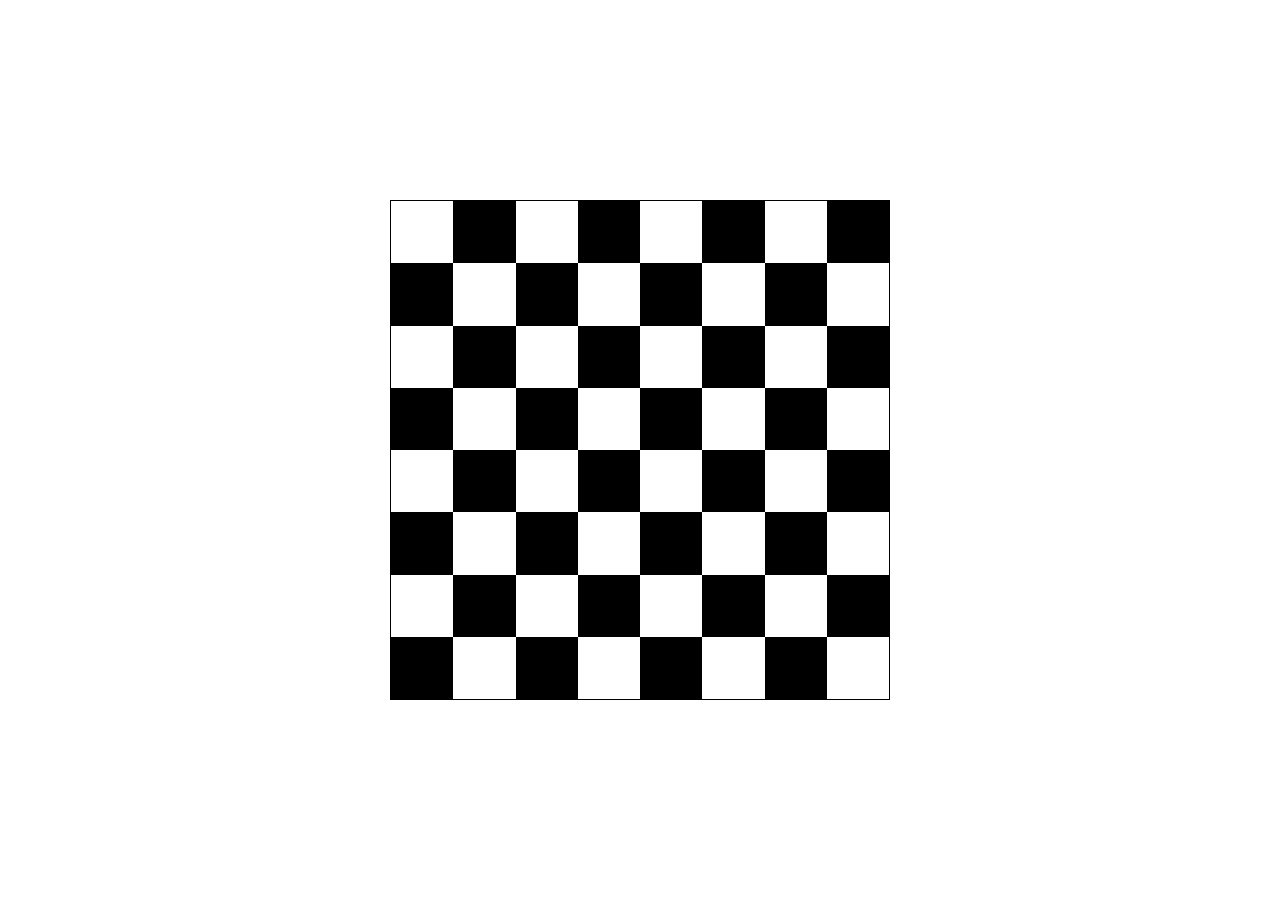
<file: chess-board/index.html>
<!DOCTYPE html>
<html lang="en">
  <head>
    <meta charset="UTF-8" />
    <meta http-equiv="X-UA-Compatible" content="IE=edge" />
    <meta name="viewport" content="width=device-width, initial-scale=1.0" />
    <link rel="stylesheet" href="./styles.css" />
    <title>Chess Board</title>
  </head>
  <body>
    <div id="board"></div>
    <script src="./index.js"></script>
  </body>
</html>
</file>
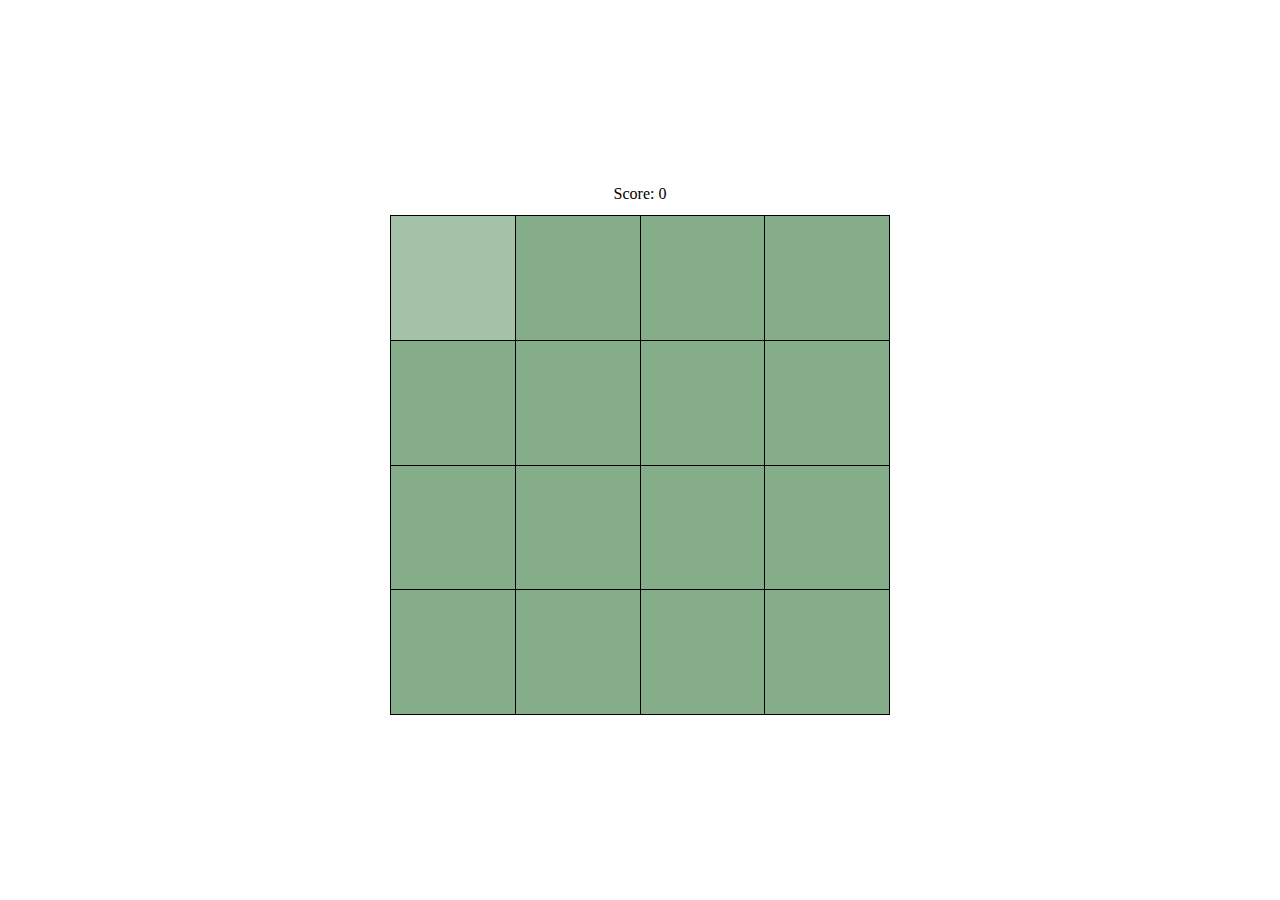
<file: color-spotter/index.html>
<!DOCTYPE html>
<html lang="en">
  <head>
    <meta charset="UTF-8" />
    <meta http-equiv="X-UA-Compatible" content="IE=edge" />
    <meta name="viewport" content="width=device-width, initial-scale=1.0" />
    <link rel="stylesheet" href="./styles.css" />
    <title>Color Spotter</title>
  </head>
  <body>
    <div id="score"></div>
    <div id="board">cs</div>
    <script src="./index.js"></script>
  </body>
</html>
</file>
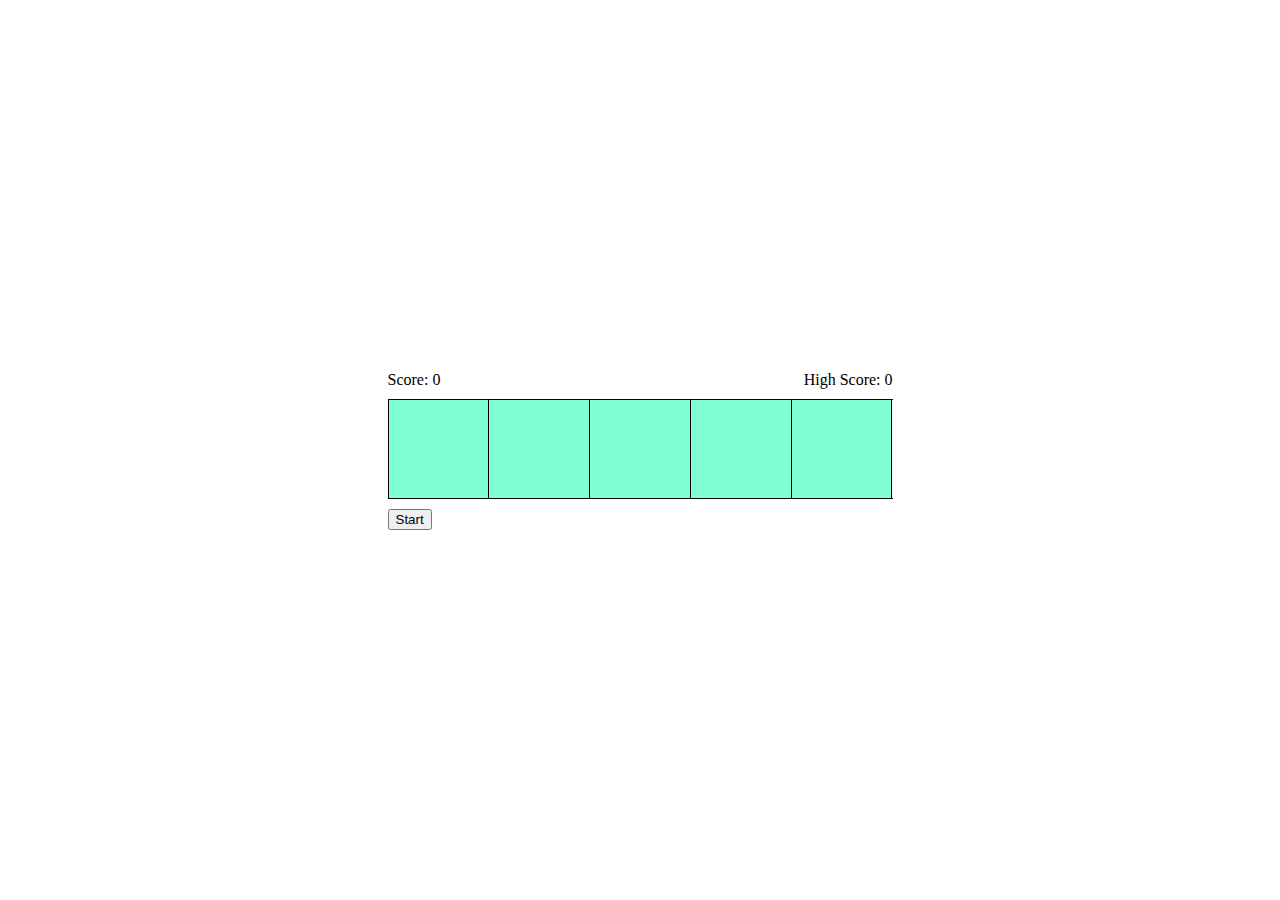
<file: memory-game/index.html>
<!DOCTYPE html>
<html lang="en">
  <head>
    <meta charset="UTF-8" />
    <meta http-equiv="X-UA-Compatible" content="IE=edge" />
    <meta name="viewport" content="width=device-width, initial-scale=1.0" />
    <link rel="stylesheet" href="./styles.css" />
    <title>Memory Game</title>
  </head>
  <body>
    <div id="main">
      <div id="scores">
        <div>Score: <span id="score">0</span></div>
        <div>High Score: <span id="high-score">0</span></div>
      </div>
      <div id="blocks"></div>
      <button>Start</button>
    </div>
    <script src="./index.js"></script>
  </body>
</html>
</file>
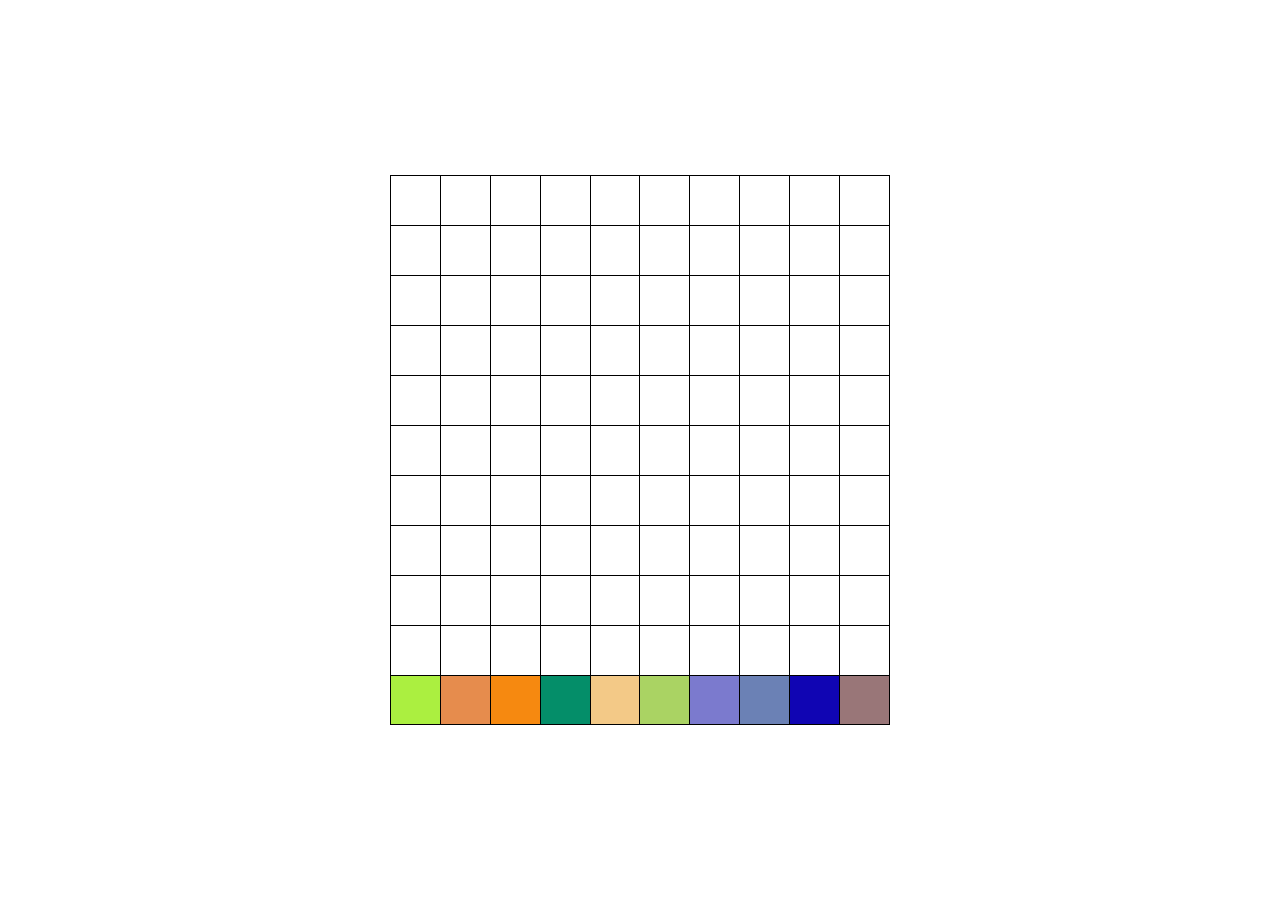
<file: pixel-art/index.html>
<!DOCTYPE html>
<html lang="en">
  <head>
    <meta charset="UTF-8" />
    <meta http-equiv="X-UA-Compatible" content="IE=edge" />
    <meta name="viewport" content="width=device-width, initial-scale=1.0" />
    <link rel="stylesheet" href="./styles.css" />
    <title>Pixel Art</title>
  </head>
  <body>
    <div id="board"></div>
    <script src="./index.js"></script>
  </body>
</html>
</file>
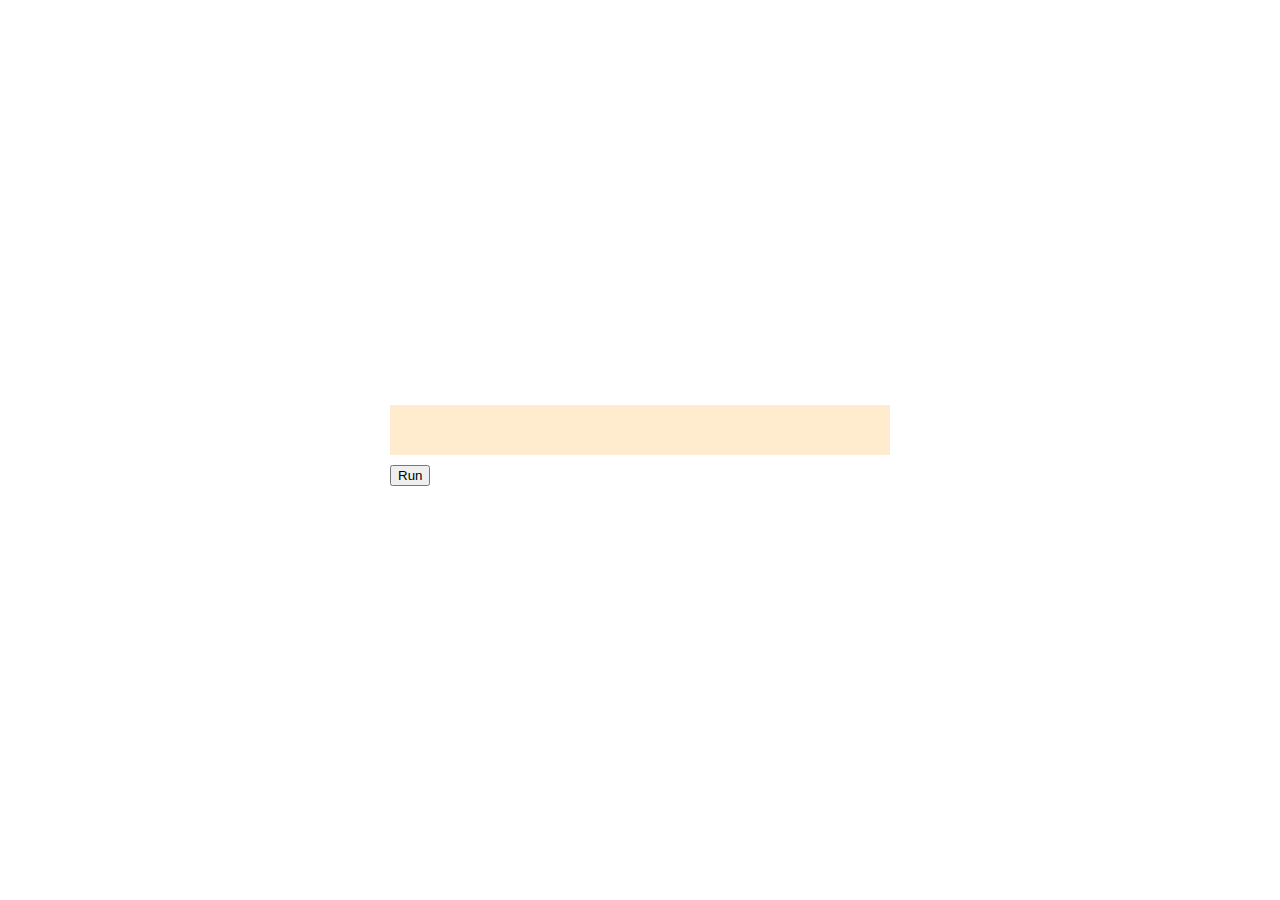
<file: progress-bar/index.html>
<!DOCTYPE html>
<html lang="en">
  <head>
    <meta charset="UTF-8" />
    <meta http-equiv="X-UA-Compatible" content="IE=edge" />
    <meta name="viewport" content="width=device-width, initial-scale=1.0" />
    <link rel="stylesheet" href="./styles.css" />
    <title>Progress Bar</title>
  </head>
  <body>
    <div id="main">
      <div class="container">
        <div class="bar"></div>
      </div>
      <button>Run</button>
    </div>
    <script src="./index.js"></script>
  </body>
</html>
</file>
<file: chess-board/styles.css>
* {
  box-sizing: border-box;
}
body {
  margin: 0;
  height: 100vh;
  width: 100vw;
  display: flex;
  justify-content: center;
  align-items: center;
}

#board {
  height: 500px;
  width: 500px;
  border: 1px solid black;
}

.row {
  display: flex;
  width: 100%;
  height: 12.5%;
}

.cell {
  width: 12.5%;
  height: 100%;
}
</file>
<file: color-spotter/styles.css>
* {
  box-sizing: border-box;
}
body {
  margin: 0;
  height: 100vh;
  width: 100vw;
  display: flex;
  flex-direction: column;
  justify-content: center;
  align-items: center;
}

#score {
  height: 30px;
}

#board {
  width: 500px;
  height: 500px;
  border-right: 1px solid black;
  border-top: 1px solid black;
}

.row {
  display: flex;
  width: 100%;
}

.cell {
  height: 100%;
  border-left: 1px solid black;
  border-bottom: 1px solid black;
}

.shake {
  animation: shake 0.8s infinite;
  transform: translate3d(0, 0, 0);
}

@keyframes shake {
  0% {
    transform: translateX(0);
  }
  10%,
  30%,
  50%,
  70%,
  90% {
    transform: translateX(-8px);
  }
  20%,
  40%,
  60%,
  80%,
  100% {
    transform: translateX(8px);
  }
}
</file>
<file: memory-game/styles.css>
* {
  box-sizing: border-box;
}
body {
  margin: 0;
  height: 100vh;
  width: 100vw;
  display: flex;
  flex-direction: column;
  justify-content: center;
  align-items: center;
}

#scores {
  display: flex;
  justify-content: space-between;
}

#blocks {
  display: flex;
  height: 100px;
  width: 505px;
  border: 1px solid black;
  border-right: none;
  margin: 10px 0;
}

.block {
  height: 100%;
  background-color: aquamarine;
  border-right: 1px solid black;
}

.shake {
  animation: shake 0.8s infinite;
  transform: translate3d(0, 0, 0);
}

@keyframes shake {
  0% {
    transform: translateX(0);
  }
  10%,
  30%,
  50%,
  70%,
  90% {
    transform: translateX(-8px);
  }
  20%,
  40%,
  60%,
  80%,
  100% {
    transform: translateX(8px);
  }
}
</file>
<file: pixel-art/styles.css>
* {
  box-sizing: border-box;
}
body {
  margin: 0;
  height: 100vh;
  width: 100vw;
  display: flex;
  justify-content: center;
  align-items: center;
}

#board {
  width: 500px;
  height: 550px;
  border-left: 1px solid black;
  border-top: 1px solid black;
}

.row {
  display: flex;
  height: 9.1%;
  width: 100%;
}

.cell {
  height: 100%;
  width: 10%;
  border-right: 1px solid black;
  border-bottom: 1px solid black;
}
</file>
<file: progress-bar/styles.css>
* {
  box-sizing: border-box;
}
body {
  margin: 0;
  height: 100vh;
  width: 100vw;
  display: flex;
  flex-direction: column;
  justify-content: center;
  align-items: center;
}

.container {
  width: 500px;
  height: 50px;
  background-color: blanchedalmond;
}

.bar {
  background-color: mediumslateblue;
  width: 0;
  height: 100%;
}

button {
  margin: 10px 0;
}
</file>
